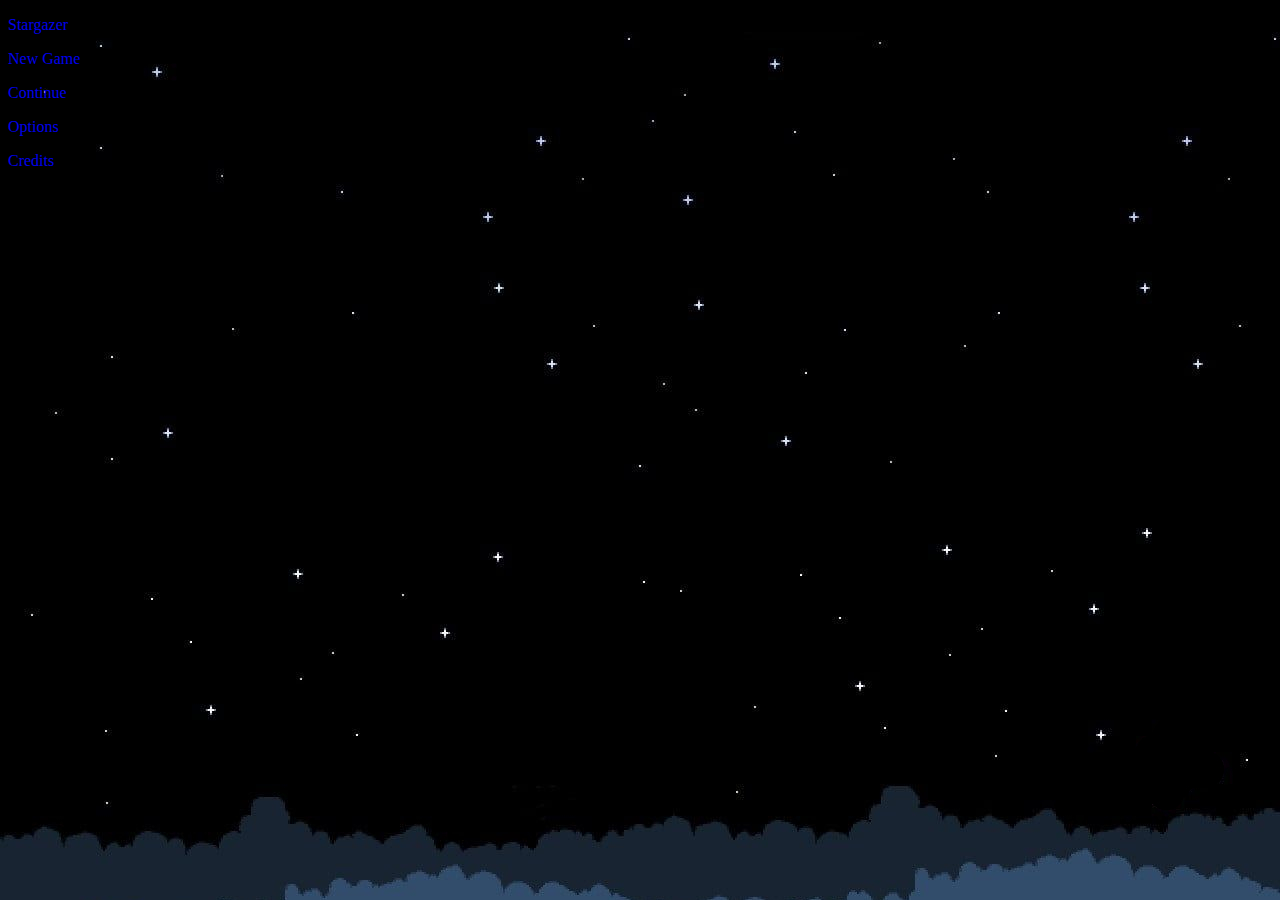
<file: index.html>
<!DOCTYPE html>
<html lang="en">

<head>
    <meta charset="UTF-8">
    <meta name="viewport" content="width=device-width, initial-scale=1.0">
    <title>Stargazer</title>
    <link rel="stylesheet" href="style.css">
    <link href="https://cdn.jsdelivr.net/npm/bootstrap@5.3.2/dist/css/bootstrap.min.css" rel="stylesheet"
        integrity="sha384-T3c6CoIi6uLrA9TneNEoa7RxnatzjcDSCmG1MXxSR1GAsXEV/Dwwykc2MPK8M2HN" crossorigin="anonymous">
</head>

<body class="container bg-dark">
    <div class="container title row">
        <div class="col"></div>
        <a class="container border rounded-5 p-2 m-5 justify-content-center col" href="index.html"
            style="text-decoration:none">
            <p class="display-1 text-white text-center">Stargazer</p>
        </a>
        <div class="col"></div>
    </div>

    <div class="container continue row">
        <div class="col"></div>
        <div class="container border rounded-5 px-3 m-2 col hover-2">
            <a href="newgame.html" style="text-decoration:none">
                <p class="fs-2 text-white text-center">New Game</p>
            </a>
        </div>
        <div class="col"></div>
    </div>

    <div class="container continue row">
        <div class="col"></div>
        <div class="container border rounded-5 px-3 m-2 col hover-2">
            <a href="pages/games/index.html" style="text-decoration:none">
                <p class="fs-2 text-white text-center">Continue</p>
            </a>
        </div>
        <div class="col"></div>
    </div>

    <div class="container options row">
        <div class="col"></div>
        <div class="container border rounded-5 px-3 m-2 col hover-2">
            <a href="pages/options/index.html" style="text-decoration:none">
                <p class="fs-2 text-white text-center">Options</p>
            </a>
        </div>
        <div class="col"></div>
    </div>

    <div class="container credits row">
        <div class="col"></div>
        <div class="container border rounded-5 px-3 m-2 col hover-2">
            <a href="credits.html" style="text-decoration:none">
                <p class="fs-2 text-white text-center">Credits</p>
            </a>
        </div>
        <div class="col"></div>
    </div>

    

    <script src="https://cdn.jsdelivr.net/npm/bootstrap@5.3.2/dist/js/bootstrap.bundle.min.js"
        integrity="sha384-C6RzsynM9kWDrMNeT87bh95OGNyZPhcTNXj1NW7RuBCsyN/o0jlpcV8Qyq46cDfL"
        crossorigin="anonymous"></script>
</body>

</html>
</file>
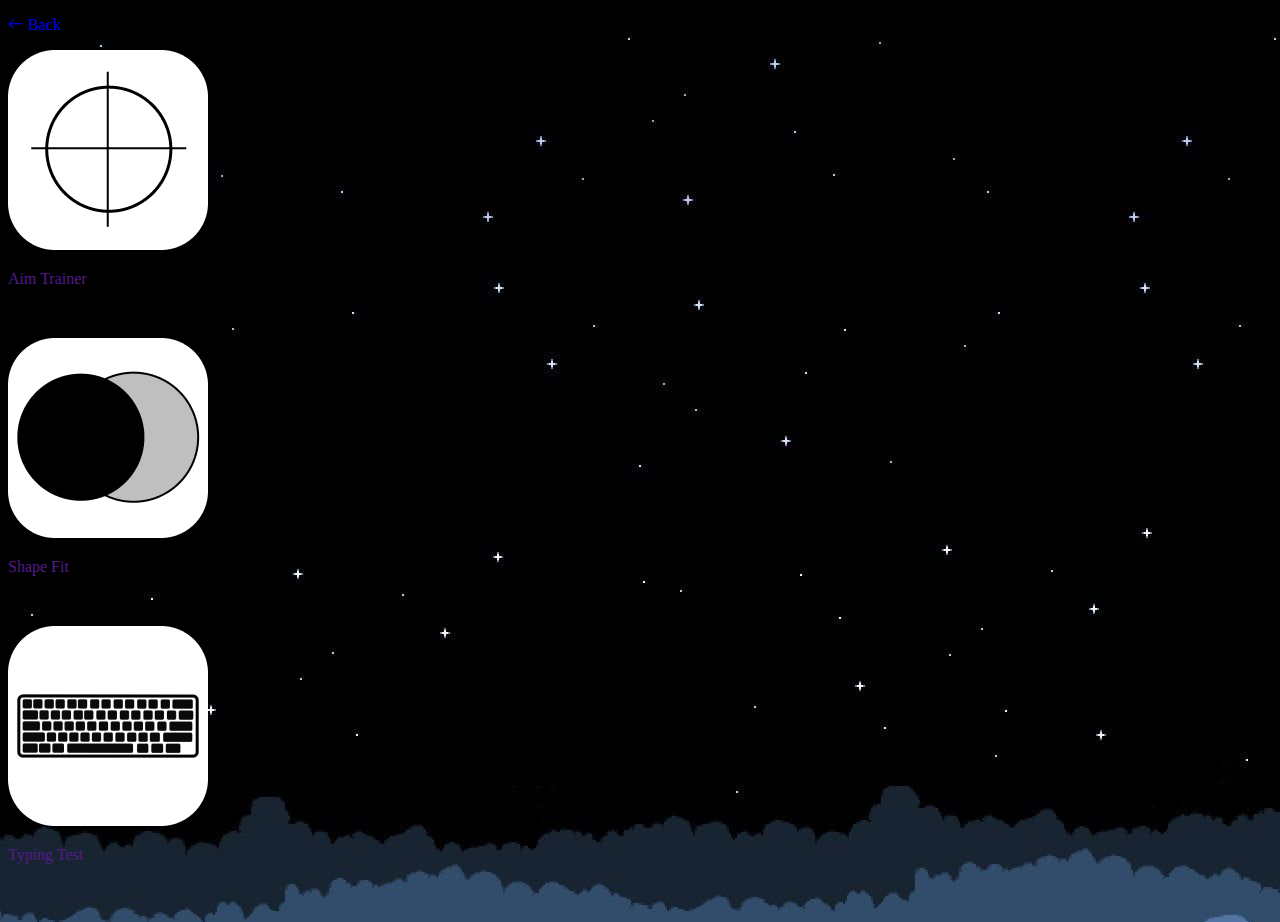
<file: newgame.html>
<!DOCTYPE html>
<html lang="en">
<head>
    <meta charset="UTF-8">
    <meta name="viewport" content="width=device-width, initial-scale=1.0">
    <title>Stargazer</title>
    <link href="https://cdn.jsdelivr.net/npm/bootstrap@5.3.2/dist/css/bootstrap.min.css" rel="stylesheet" integrity="sha384-T3c6CoIi6uLrA9TneNEoa7RxnatzjcDSCmG1MXxSR1GAsXEV/Dwwykc2MPK8M2HN" crossorigin="anonymous">
    <link rel="stylesheet" href="https://cdn.jsdelivr.net/npm/bootstrap-icons@1.11.1/font/bootstrap-icons.css">
    <link rel="stylesheet" href="style.css">
</head>
    <body class="bg-dark">

        <!-- Backbutton -->
        <div class="container row">
            <a href="index.html" class="col m-5" style="text-decoration: none;">
                <p class="fs-1 text-white"><i class="bi bi-arrow-left"></i>  Back</p>
            </a>
            <div class="col"></div>
            <div class="col"></div>
            <div class="col"></div>
            <div class="col"></div>
            <div class="col"></div>
        </div>

        <!-- Aim Trainer / Shape Fit / Typing Test -->
        <div class="container">
            <div class="container row d-flex justify-content-center mt-5">
                <div class="card bg-transparent border rounded-5 col col-lg-2 text-center mx-5 py-2 hover-1" style="width:18rem; height:18rem;">
                    <a href="" style="text-decoration: none;" class="text-white">
                        <img src="images/aimtrainer.png" alt="" class="p-1 m-1">
                    <p class="card-text fs-1">Aim Trainer</p>
                    </a>    
                </div>
    
                <div class="card bg-transparent border rounded-5 col col-lg-2 text-center mx-5 py-2 hover-1" style="width:18rem; height:18rem;">
                    <a href="" style="text-decoration: none;" class="text-white">
                        <img src="images/shapefit.png" alt="" class="p-1 m-1">
                    <p class="card-text fs-1">Shape Fit</p>
                    </a>
                </div>
    
                <div class="card bg-transparent border rounded-5 col col-lg-2 text-center mx-5 py-2 hover-1" style="width:18rem; height:18rem;">
                    <a href="" style="text-decoration: none;" class="text-white">
                        <img src="images/typingtest.png" alt="" class="p-1 m-1">
                    <p class="card-text fs-1">Typing Test</p>
                    </a>
                </div>
            </div>
        </div>

        <script src="https://cdn.jsdelivr.net/npm/bootstrap@5.3.2/dist/js/bootstrap.bundle.min.js" integrity="sha384-C6RzsynM9kWDrMNeT87bh95OGNyZPhcTNXj1NW7RuBCsyN/o0jlpcV8Qyq46cDfL" crossorigin="anonymous"></script>
    </body>
</html>
</file>
<file: style.css>
body {
    background-image: url(images/Background.jpg);
}

.hover-2 {
    transition: transform .2s;
}

.hover-2:hover{
    transform:scale(1.1);
}

.hover-1 {
    transition: transform .2s;
}

.hover-1:hover{
    transform: scale(1.2);
}
</file>
